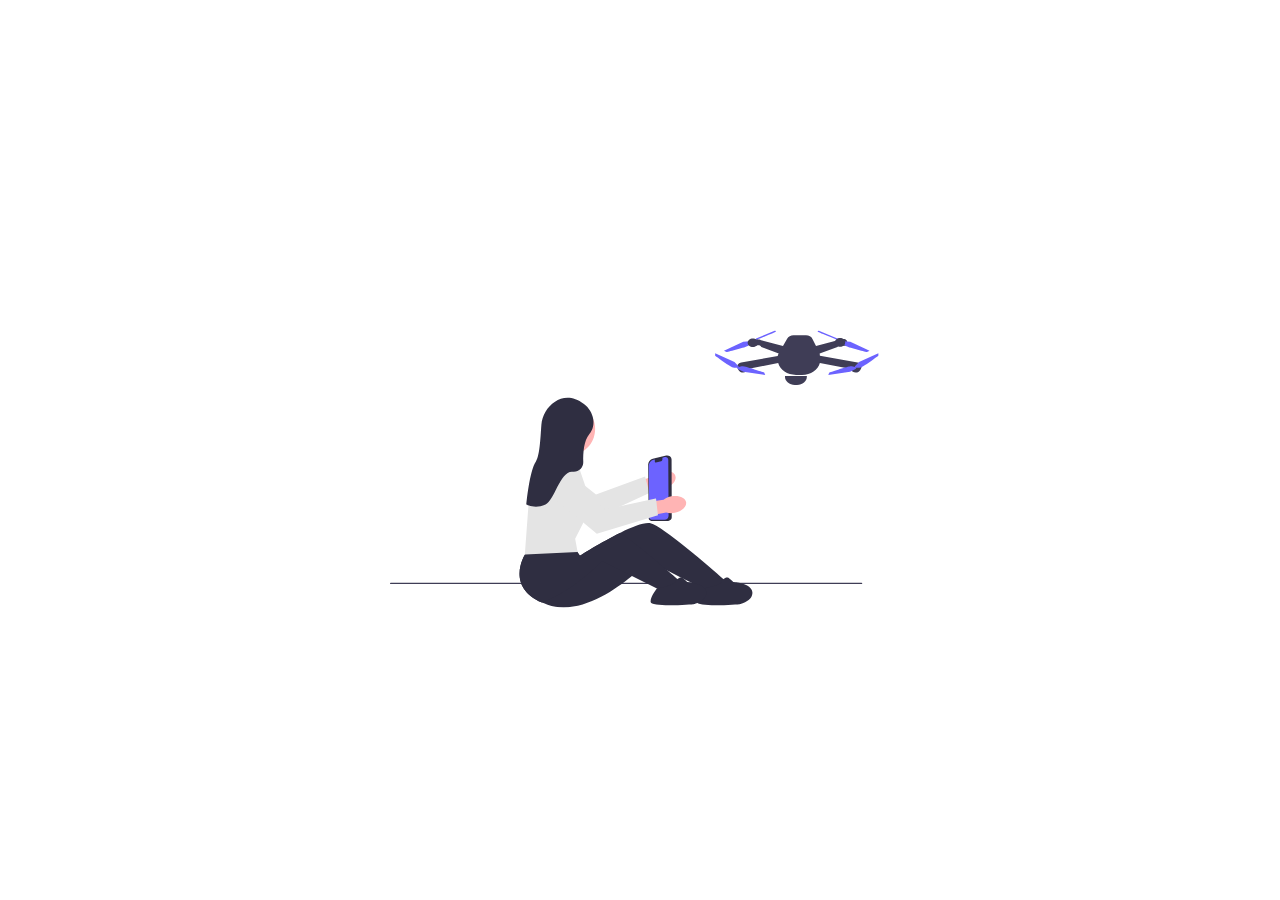
<file: svg-animation/index.html>
<!DOCTYPE html>
<html lang="en">
<head>
    <meta charset="UTF-8">
    <meta name="viewport" content="width=device-width, initial-scale=1.0">
    <title>mix-blend-mode</title>
    <link rel="stylesheet" href="./style.css" type="text/css">
</head>
<body>
    <div class="box">
        <svg width="835" height="526" viewBox="0 0 835 526" fill="none" xmlns="http://www.w3.org/2000/svg">
            <g id="Frame" clip-path="url(#clip0_1_2)">
            <g id="Group">
            <path id="uuid-9355c850-1a87-4a07-99bb-80cbbe234fdd-95-323" d="M450.998 300.084C462.487 296.006 473.903 298.628 476.497 305.94C479.091 313.252 471.88 322.483 460.387 326.56C455.819 328.252 450.911 328.825 446.076 328.231L397.18 344.894L389.85 321.782L438.83 307.81C442.211 304.299 446.384 301.65 450.998 300.084Z" fill="#FFB4B4"/>
            <path id="Vector" d="M433.211 334.688L336.71 379.455L336.468 379.567L258.005 331.658C250.759 327.233 246.355 319.523 246.224 311.032C246.094 302.542 250.26 294.7 257.368 290.055C266.273 284.237 277.846 284.781 286.165 291.41L344.02 337.509L426.012 307.404L433.211 334.688Z" fill="#E4E4E4"/>
            </g>
            <path id="Vector_2" d="M0 485.795C0 486.455 0.53003 486.985 1.19006 486.985H787.48C788.14 486.985 788.67 486.455 788.67 485.795C788.67 485.135 788.14 484.605 787.48 484.605H1.19006C0.53003 484.605 0 485.135 0 485.795Z" fill="#3F3D56"/>
            <g id="Group_2">
            <path id="Vector_3" d="M309.052 299.893L315.519 259.477L271.869 241.693L265.402 303.127L309.052 299.893Z" fill="#FFB4B4"/>
            <path id="Vector_4" d="M298.022 272.469C322.605 272.469 342.534 252.54 342.534 227.956C342.534 203.373 322.605 183.444 298.022 183.444C273.438 183.444 253.509 203.373 253.509 227.956C253.509 252.54 273.438 272.469 298.022 272.469Z" fill="#FFB4B4"/>
            </g>
            <g id="Group_3">
            <path id="Vector_5" d="M253.837 517.84C256.747 519.12 259.857 520.34 263.197 521.5C313.067 538.79 370.887 500.81 404.047 473.43C420.757 459.62 431.197 448.5 431.197 448.5L463.917 464.86L485.707 475.75H485.717L489.947 477.88C489.957 477.88 489.967 477.89 489.967 477.89L502.857 484.33L522.797 494.3L525.197 495.5L526.837 495.98L556.197 504.5L562.197 483.5C562.197 483.5 560.147 481.67 556.557 478.5C534.697 459.24 455.807 390.65 435.197 385.5C425.847 383.16 405.897 390.83 385.007 401.07C352.247 417.13 317.197 439.5 317.197 439.5L303.197 419.5L254.997 430.38L236.707 434.51L225.697 437C225.697 437 191.457 490.41 253.837 517.84Z" fill="#2F2E41"/>
            <path id="Vector_6" d="M554.197 480.5C554.197 480.5 561.197 473.5 565.197 476.5C569.197 479.5 573.197 483.5 573.197 483.5C573.197 483.5 604.197 485.5 605.197 500.5C606.197 515.5 584.197 520.5 584.197 520.5C584.197 520.5 512.197 526.5 512.197 516.5C512.197 506.5 522.799 494.301 522.799 494.301C522.799 494.301 557.197 488.5 554.197 480.5Z" fill="#2F2E41"/>
            </g>
            <g id="Group_4">
            <path id="Vector_7" d="M253.837 517.84C307.637 498.07 354.197 448.5 354.197 448.5L404.047 473.43L445.797 494.3L448.197 495.5L479.197 504.5L485.197 483.5C485.197 483.5 483.147 481.67 479.557 478.5C475.817 475.21 470.407 470.47 463.917 464.86C442.577 446.42 409.457 418.49 385.007 401.07C352.247 417.13 317.197 439.5 317.197 439.5L303.197 419.5L254.997 430.38C245.957 435.82 240.197 439.5 240.197 439.5L236.707 434.51L225.697 437C225.697 437 191.457 490.41 253.837 517.84Z" fill="#2F2E41"/>
            <path id="Vector_8" d="M477.197 480.5C477.197 480.5 484.197 473.5 488.197 476.5C492.197 479.5 496.197 483.5 496.197 483.5C496.197 483.5 527.197 485.5 528.197 500.5C529.197 515.5 507.197 520.5 507.197 520.5C507.197 520.5 435.197 526.5 435.197 516.5C435.197 506.5 445.799 494.301 445.799 494.301C445.799 494.301 480.197 488.5 477.197 480.5Z" fill="#2F2E41"/>
            </g>
            <path id="Vector_9" d="M230.863 360.183C233.022 330.914 244.905 302.676 264.322 280.669L264.513 280.453L315.078 290.566L326.143 323.259C333.194 344.092 331.516 367.28 321.538 386.879L309.219 411.076L313.291 433.474L225.72 437.499L225.157 437.525L230.863 360.183Z" fill="#E4E4E4"/>
            <g id="animat">
            <path id="Vector_10" d="M659.662 139.554H696.148V140.701C696.148 148.253 688.796 154.384 679.74 154.384H676.069C667.014 154.384 659.662 148.253 659.662 140.701V139.554Z" fill="#3F3D56"/>
            <path id="Vector_11" d="M780.92 116.866L717.968 105.678L717.64 102.624C717.616 102.398 717.579 102.174 717.536 101.95L747.309 91.0161C750.375 86.4138 755.587 88.9706 755.587 88.9706C755.587 88.9706 765.705 90.2491 763.559 82.0672C761.413 73.8854 747.616 79.7661 747.616 79.7661L711.443 89.1617L705.532 77.4529C703.713 73.8489 699.48 71.5053 694.791 71.5053H673.748C669.245 71.5053 665.145 73.6684 663.217 77.0614L656.287 89.253L619.763 79.7661C619.763 79.7661 605.965 73.8854 603.819 82.0672C601.673 90.2491 611.791 88.9706 611.791 88.9706C611.791 88.9706 617.003 86.4138 620.069 91.0161L649.204 101.715L648.633 102.719C648.044 103.756 647.685 104.869 647.562 106.006L586.458 116.866C581.314 117.78 578.449 122.381 580.511 126.416L581.952 129.234C584.045 133.33 590.221 134.852 594.49 132.179C596.005 131.231 597.074 129.848 597.074 127.834L648.274 117.894C651.37 129.223 663.525 137.678 678.048 137.678H688.009C702.751 137.678 714.882 129.01 717.851 117.651L770.304 127.834C770.304 129.848 771.374 131.231 772.889 132.179C777.157 134.852 783.333 133.33 785.426 129.234L786.867 126.416C788.929 122.381 786.064 117.78 780.92 116.866Z" fill="#3F3D56"/>
            <path id="Vector_12" d="M747.197 76.8576L716.23 64C716.23 64 713.027 64.1148 714.475 65.4636C715.924 66.8125 749.343 79.8523 749.343 79.8523L747.197 76.8576Z" fill="#6C63FF"/>
            <path id="Vector_13" d="M755.475 82.1535C755.475 82.1535 757.008 87.0114 762.221 89.8239C767.433 92.6365 796.56 99.5399 796.56 99.5399L800.852 97.2387L768.659 82.4091L757.928 81.3864L755.475 82.1535Z" fill="#6C63FF"/>
            <path id="Vector_14" d="M775.955 125.255C775.955 125.255 781.695 126.778 787.335 124.615C792.976 122.451 815.569 105.639 815.569 105.639L815.539 101.383L783.277 116.109L776.492 123.117L775.955 125.255Z" fill="#6C63FF"/>
            <path id="Vector_15" d="M778.789 125.856C778.789 125.856 773.966 122.847 767.787 123.348C761.608 123.849 733.651 133.551 733.651 133.551L732.006 137.579L768.275 132.494L777.441 127.729L778.789 125.856Z" fill="#6C63FF"/>
            <path id="Vector_16" d="M611.372 76.8576L642.339 64C642.339 64 645.543 64.1148 644.094 65.4636C642.646 66.8125 609.226 79.8523 609.226 79.8523L611.372 76.8576Z" fill="#6C63FF"/>
            <path id="Vector_17" d="M603.094 82.1535C603.094 82.1535 601.561 87.0114 596.349 89.8239C591.137 92.6365 562.009 99.5399 562.009 99.5399L557.717 97.2387L589.91 82.4091L600.641 81.3864L603.094 82.1535Z" fill="#6C63FF"/>
            <path id="Vector_18" d="M582.614 125.255C582.614 125.255 576.874 126.778 571.234 124.615C565.594 122.451 543 105.639 543 105.639L543.031 101.383L575.293 116.109L582.077 123.117L582.614 125.255Z" fill="#6C63FF"/>
            <path id="Vector_19" d="M579.78 125.856C579.78 125.856 584.603 122.847 590.782 123.348C596.961 123.849 624.918 133.551 624.918 133.551L626.563 137.579L590.294 132.494L581.128 127.729L579.78 125.856Z" fill="#6C63FF"/>
            <path id="Vector_20" d="M751.643 90.4632C756.384 90.4632 760.228 87.2579 760.228 83.3041C760.228 79.3502 756.384 76.145 751.643 76.145C746.901 76.145 743.058 79.3502 743.058 83.3041C743.058 87.2579 746.901 90.4632 751.643 90.4632Z" fill="#3F3D56"/>
            <path id="Vector_21" d="M605.853 91.1024C610.595 91.1024 614.438 87.8971 614.438 83.9433C614.438 79.9894 610.595 76.7842 605.853 76.7842C601.112 76.7842 597.269 79.9894 597.269 83.9433C597.269 87.8971 601.112 91.1024 605.853 91.1024Z" fill="#3F3D56"/>
            </g>
            <g id="Group_5">
            <path id="Vector_22" d="M431.972 377.1L431.158 287.483C431.115 282.73 434.314 278.642 438.937 277.542L461.232 272.233C463.42 271.712 465.688 272.212 467.455 273.603C469.222 274.995 470.239 277.083 470.245 279.332L470.511 375.301C470.516 376.922 469.888 378.447 468.744 379.594C467.599 380.742 466.076 381.374 464.455 381.374H436.286C433.929 381.374 431.994 379.457 431.972 377.1Z" fill="#2F2E41"/>
            <path id="Vector_23" d="M440.109 279.427L442.238 278.916V282.137C442.238 283.166 443.178 283.926 444.158 283.687L452.756 281.594C454.009 281.289 454.893 280.144 454.893 278.826V275.876L459.011 274.887C461.916 274.189 464.703 276.434 464.72 279.486L465.249 372.558C465.271 376.399 462.232 379.525 458.476 379.525H437.213C434.892 379.525 433.005 377.614 432.982 375.241L432.165 289.785C432.117 284.857 435.418 280.554 440.109 279.427Z" fill="#6C63FF"/>
            </g>
            <g id="Group_6">
            <path id="uuid-f0f0303c-5b59-4c86-93e3-26367f99a071-96-324" d="M470.042 340.321C481.993 337.917 492.921 342.135 494.449 349.741C495.978 357.348 487.529 365.46 475.573 367.863C470.81 368.888 465.871 368.758 461.169 367.484L410.402 377.029L406.431 353.11L456.899 346.239C460.745 343.245 465.251 341.216 470.042 340.321Z" fill="#FFB4B4"/>
            <path id="Vector_24" d="M274.52 344.149C267.976 338.74 264.712 330.482 265.79 322.06C266.868 313.637 272.106 306.467 279.802 302.879C289.442 298.384 300.82 300.568 308.113 308.312L358.83 362.164L443.73 344.131L444.267 344.016L447.518 372.046L345.378 402.723L274.52 344.149Z" fill="#E4E4E4"/>
            </g>
            <path id="Vector_25" d="M323.92 186.279C332.174 192.547 337.981 201.633 339.442 211.893C340.517 219.442 339.497 228.375 332.697 236.614C323.758 247.445 322.31 267.519 322.773 283.128C323.059 292.759 314.702 300.406 305.132 299.282C284.712 296.883 274.676 347.01 259.697 354C242.456 362.046 227.697 354 227.697 354C227.697 354 232.697 298 243.697 282C250.61 271.946 251.573 235.439 252.821 220.844C254.157 205.22 262.363 190.824 275.572 182.375C287.683 174.628 304.27 171.358 323.92 186.279Z" fill="#2F2E41"/>
            </g>
            <defs>
            <clipPath id="clip0_1_2">
            <rect width="834.732" height="525.852" fill="white"/>
            </clipPath>
            </defs>
            </svg>
            
    </div>
</body>
</html>
</file>
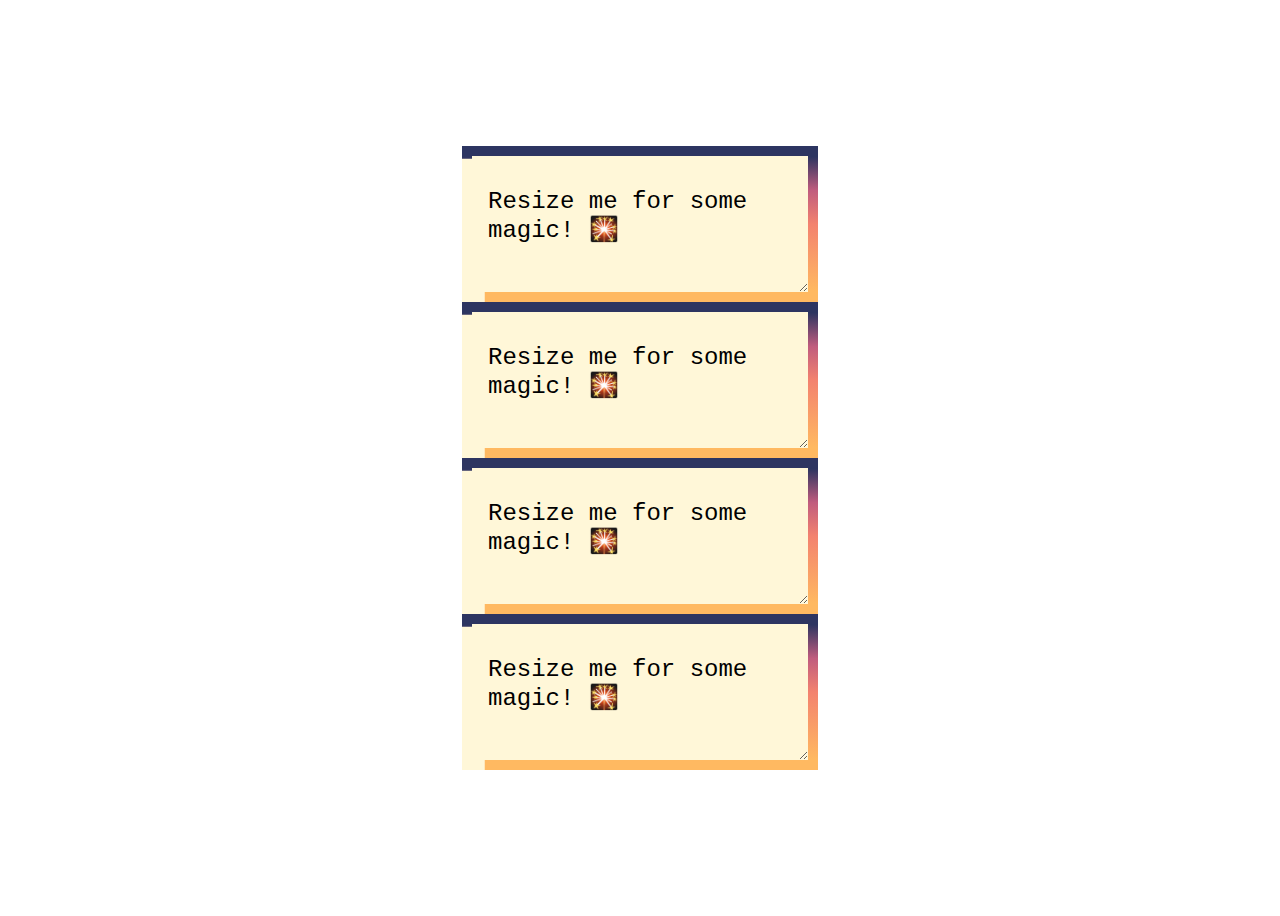
<file: accent-color/secound.html>
<!DOCTYPE html>
<html lang="en">
<head>
    <meta charset="UTF-8">
    <meta name="viewport" content="width=device-width, initial-scale=1.0">
    <title>Document</title>
    <style>
   body {
  display: flex;
  height: 100vh;
  overflow: hidden;
  justify-content: center;
  align-items: center;
}
div{
    display: flex;
    flex-direction: column;
    justify-content: center;
    align-items: center;

}
textarea {
  font-size: 24px;
  border:10px solid black;
  padding: 2rem 1rem;
  min-height: 3em;
  resize: both;
  background: #ffd73e33;
  border-image: url("data:image/svg+xml;charset=utf-8,%3Csvg width='100' height='100' viewBox='0 0 100 100' fill='none' xmlns='http://www.w3.org/2000/svg'%3E %3Cstyle%3Epath%7Banimation:stroke 5s infinite linear%3B%7D%40keyframes stroke%7Bto%7Bstroke-dashoffset:776%3B%7D%7D%3C/style%3E%3ClinearGradient id='g' x1='0%25' y1='0%25' x2='0%25' y2='100%25'%3E%3Cstop offset='0%25' stop-color='%232d3561' /%3E%3Cstop offset='25%25' stop-color='%23c05c7e' /%3E%3Cstop offset='50%25' stop-color='%23f3826f' /%3E%3Cstop offset='100%25' stop-color='%23ffb961' /%3E%3C/linearGradient%3E %3Cpath d='M1.5 1.5 l97 0l0 97l-97 0 l0 -97' stroke-linecap='square' stroke='url(%23g)' stroke-width='3' stroke-dasharray='388'/%3E %3C/svg%3E") 1;
}

    </style>
</head>
<body>
 <div>
    <textarea resize>Resize me for some magic! 🎇</textarea>
    <textarea resize>Resize me for some magic! 🎇</textarea>
    <textarea resize>Resize me for some magic! 🎇</textarea>
    <textarea resize>Resize me for some magic! 🎇</textarea>
        </div>
</body>
</html>
</file>
<file: svg-animation/style.css>
body{
    display: flex;
    justify-content: center;
    align-items: center;
    height: 100vh;
    margin: 0;

}
.box{
    width: 500px;
    height: 500px;

}
svg{
    width: 100%;
    height: 100%;
}
#animat{
    animation: animat 2s linear infinite  alternate;
    transform-box: fill-box;
    -webkit-animation: animat 2s linear infinite  alternate;
    transition: all 0.5s ease-in-out;
    -webkit-transition: all;
    -moz-transition: all;
    -ms-transition: all;
    -o-transition: all;
    transform-origin: center;
    -webkit-transform-origin: center;
}

@keyframes animat {
    
    0% {
       transform: translate3d(0, 0, 0);
       -webkit-transform: translate3d(0, 0, 0);
       -moz-transform: translate3d(0, 0, 0);
       -ms-transform: translate3d(0, 0, 0);
       -o-transform: translate3d(0, 0, 0);
}
    100% {
       transform: translate3d(0, 100%, 0);
       -webkit-transform: translate3d(0, 100%, 0);
       -moz-transform: translate3d(0, 100%, 0);
       -ms-transform: translate3d(0, 100%, 0);
       -o-transform: translate3d(0, 100%, 0);
}
}
</file>
